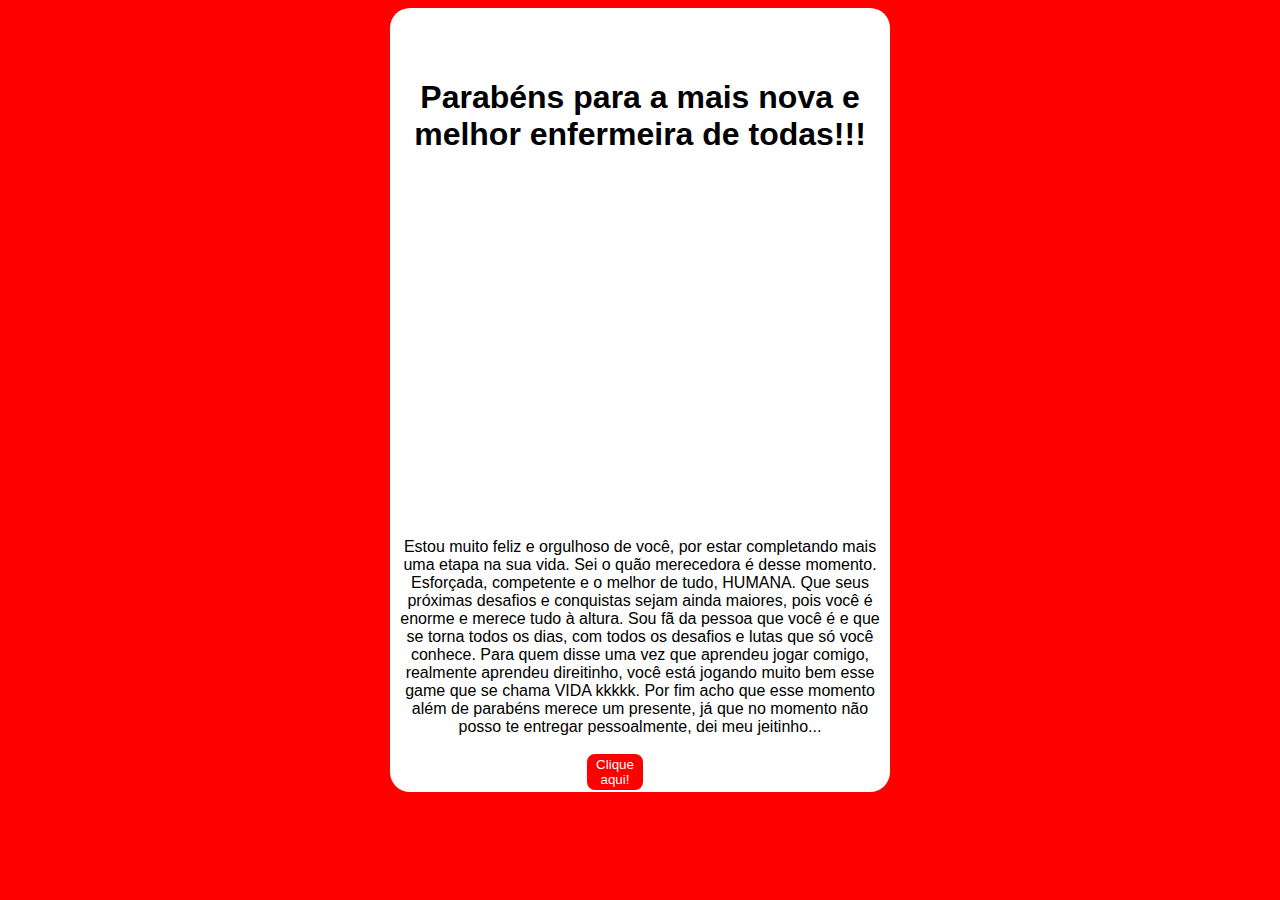
<file: index.html>
<!DOCTYPE html>
<html lang="en">
<head>
    <meta charset="UTF-8">
    <meta http-equiv="X-UA-Compatible" content="IE=edge">
    <meta name="viewport" content="width=device-width, initial-scale=1.0">
    <title>Questionario</title>

    <style>
        body{
            background-color: red;
        }

        .painel{
            margin: auto;
            background-color: white;
            width: 500px;
            border-radius: 20px;
            text-align: center;
            padding-top: 50px;
            font-family: 'Franklin Gothic Medium', 'Arial Narrow', Arial, sans-serif;
        }
        #sim{
            height: 40px;
            width: 60px;
            background-color: red;
            border: 2px solid white;
            border-radius: 10px;
            color: white;
            margin-left: -50px;
        }
        #nao{
            position: absolute;
            height: 40px;
            width: 60px;
            background-color: red;
            border: 2px solid white;
            border-radius: 10px;
            color: white;
            margin-left: 10px;
        }

    </style>

</head>
<body>

    <div class="painel">
        <h1>Parabéns para a mais nova e melhor enfermeira de todas!!!</h1>
		
		<iframe src="https://giphy.com/embed/MBm5UlDeDNKVi" width="343" height="343" frameBorder="0" class="giphy-embed" allowFullScreen></iframe><p><a href="https://giphy.com/gifs/funny-cat-nurse-MBm5UlDeDNKVi"></a></p>
        <p>Estou muito feliz e orgulhoso de você, por estar completando mais uma etapa na sua vida. 
	   Sei o quão merecedora é desse momento. Esforçada, competente e o melhor de tudo, HUMANA. 
	  Que seus próximas desafios e conquistas sejam ainda maiores, pois você é enorme e merece tudo à altura. 
	  Sou fã da pessoa que você é e que se torna todos os dias, com todos os desafios e lutas que só você conhece. 
	  Para quem disse uma vez que aprendeu jogar comigo, realmente aprendeu direitinho, você está jogando muito bem esse game que se chama VIDA kkkkk. 
	  Por fim acho que esse momento além de parabéns merece um presente, já que no momento não posso te entregar pessoalmente, dei meu jeitinho...
	</p>
        <a href="index3.html"><button id="sim" >Clique aqui!</button></a>
        
    </div>

    <script>
        function fuja(){
            var botaoNao = document.getElementById("nao")

            var larguraJanela = window.innerWidth;
            var alturaJanela = window.innerHeight;

            var maxX = larguraJanela - botaoNao.offsetWidth;
            var maxY = alturaJanela - botaoNao.offsetHeight;

            var aleatorioX = Math.floor(Math.random() * maxX);
            var aleatorioY = Math.floor(Math.random() * maxY);

            botaoNao.style.left = aleatorioX + "px";
            botaoNao.style.top = aleatorioY + "px";


        }
    </script>



    
</body>
</html>
</file>
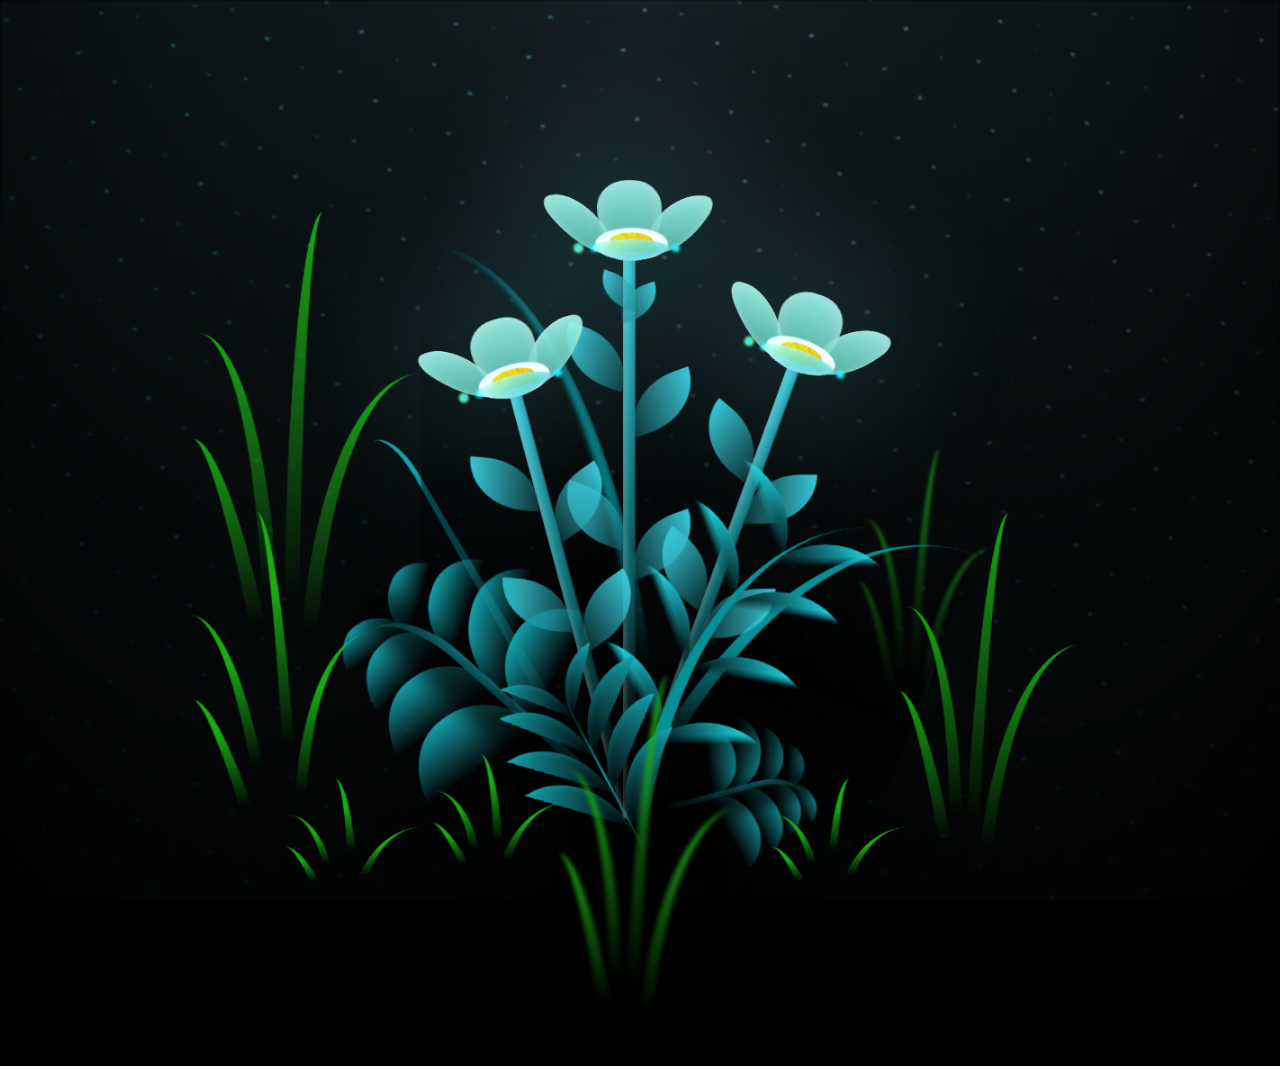
<file: index3.html>
<!DOCTYPE html>
<html lang="pt-br">
  <head>
    <title>Título da página</title>
	<link rel="stylesheet" type="text/css" href="style.css">
	<script src="script.js"></script>
    <meta charset="utf-8">
  </head>
<body class="not-loaded">
  <div id="foru"></div>
  <div class="night"></div>
  <div class="flowers">
    <div class="flower flower--1">
      <div class="flower__leafs flower__leafs--1">
        <div class="flower__leaf flower__leaf--1"></div>
        <div class="flower__leaf flower__leaf--2"></div>
        <div class="flower__leaf flower__leaf--3"></div>
        <div class="flower__leaf flower__leaf--4"></div>
        <div class="flower__white-circle"></div>

        <div class="flower__light flower__light--1"></div>
        <div class="flower__light flower__light--2"></div>
        <div class="flower__light flower__light--3"></div>
        <div class="flower__light flower__light--4"></div>
        <div class="flower__light flower__light--5"></div>
        <div class="flower__light flower__light--6"></div>
        <div class="flower__light flower__light--7"></div>
        <div class="flower__light flower__light--8"></div>

      </div>
      <div class="flower__line">
        <div class="flower__line__leaf flower__line__leaf--1"></div>
        <div class="flower__line__leaf flower__line__leaf--2"></div>
        <div class="flower__line__leaf flower__line__leaf--3"></div>
        <div class="flower__line__leaf flower__line__leaf--4"></div>
        <div class="flower__line__leaf flower__line__leaf--5"></div>
        <div class="flower__line__leaf flower__line__leaf--6"></div>
      </div>
    </div>

    <div class="flower flower--2">
      <div class="flower__leafs flower__leafs--2">
        <div class="flower__leaf flower__leaf--1"></div>
        <div class="flower__leaf flower__leaf--2"></div>
        <div class="flower__leaf flower__leaf--3"></div>
        <div class="flower__leaf flower__leaf--4"></div>
        <div class="flower__white-circle"></div>

        <div class="flower__light flower__light--1"></div>
        <div class="flower__light flower__light--2"></div>
        <div class="flower__light flower__light--3"></div>
        <div class="flower__light flower__light--4"></div>
        <div class="flower__light flower__light--5"></div>
        <div class="flower__light flower__light--6"></div>
        <div class="flower__light flower__light--7"></div>
        <div class="flower__light flower__light--8"></div>

      </div>
      <div class="flower__line">
        <div class="flower__line__leaf flower__line__leaf--1"></div>
        <div class="flower__line__leaf flower__line__leaf--2"></div>
        <div class="flower__line__leaf flower__line__leaf--3"></div>
        <div class="flower__line__leaf flower__line__leaf--4"></div>
      </div>
    </div>

    <div class="flower flower--3">
      <div class="flower__leafs flower__leafs--3">
        <div class="flower__leaf flower__leaf--1"></div>
        <div class="flower__leaf flower__leaf--2"></div>
        <div class="flower__leaf flower__leaf--3"></div>
        <div class="flower__leaf flower__leaf--4"></div>
        <div class="flower__white-circle"></div>

        <div class="flower__light flower__light--1"></div>
        <div class="flower__light flower__light--2"></div>
        <div class="flower__light flower__light--3"></div>
        <div class="flower__light flower__light--4"></div>
        <div class="flower__light flower__light--5"></div>
        <div class="flower__light flower__light--6"></div>
        <div class="flower__light flower__light--7"></div>
        <div class="flower__light flower__light--8"></div>

      </div>
      <div class="flower__line">
        <div class="flower__line__leaf flower__line__leaf--1"></div>
        <div class="flower__line__leaf flower__line__leaf--2"></div>
        <div class="flower__line__leaf flower__line__leaf--3"></div>
        <div class="flower__line__leaf flower__line__leaf--4"></div>
      </div>
    </div>

    <div class="grow-ans" style="--d:1.2s">
      <div class="flower__g-long">
        <div class="flower__g-long__top"></div>
        <div class="flower__g-long__bottom"></div>
      </div>
    </div>

    <div class="growing-grass">
      <div class="flower__grass flower__grass--1">
        <div class="flower__grass--top"></div>
        <div class="flower__grass--bottom"></div>
        <div class="flower__grass__leaf flower__grass__leaf--1"></div>
        <div class="flower__grass__leaf flower__grass__leaf--2"></div>
        <div class="flower__grass__leaf flower__grass__leaf--3"></div>
        <div class="flower__grass__leaf flower__grass__leaf--4"></div>
        <div class="flower__grass__leaf flower__grass__leaf--5"></div>
        <div class="flower__grass__leaf flower__grass__leaf--6"></div>
        <div class="flower__grass__leaf flower__grass__leaf--7"></div>
        <div class="flower__grass__leaf flower__grass__leaf--8"></div>
        <div class="flower__grass__overlay"></div>
      </div>
    </div>

    <div class="growing-grass">
      <div class="flower__grass flower__grass--2">
        <div class="flower__grass--top"></div>
        <div class="flower__grass--bottom"></div>
        <div class="flower__grass__leaf flower__grass__leaf--1"></div>
        <div class="flower__grass__leaf flower__grass__leaf--2"></div>
        <div class="flower__grass__leaf flower__grass__leaf--3"></div>
        <div class="flower__grass__leaf flower__grass__leaf--4"></div>
        <div class="flower__grass__leaf flower__grass__leaf--5"></div>
        <div class="flower__grass__leaf flower__grass__leaf--6"></div>
        <div class="flower__grass__leaf flower__grass__leaf--7"></div>
        <div class="flower__grass__leaf flower__grass__leaf--8"></div>
        <div class="flower__grass__overlay"></div>
      </div>
    </div>

    <div class="grow-ans" style="--d:2.4s">
      <div class="flower__g-right flower__g-right--1">
        <div class="leaf"></div>
      </div>
    </div>

    <div class="grow-ans" style="--d:2.8s">
      <div class="flower__g-right flower__g-right--2">
        <div class="leaf"></div>
      </div>
    </div>

    <div class="grow-ans" style="--d:2.8s">
      <div class="flower__g-front">
        <div class="flower__g-front__leaf-wrapper flower__g-front__leaf-wrapper--1">
          <div class="flower__g-front__leaf"></div>
        </div>
        <div class="flower__g-front__leaf-wrapper flower__g-front__leaf-wrapper--2">
          <div class="flower__g-front__leaf"></div>
        </div>
        <div class="flower__g-front__leaf-wrapper flower__g-front__leaf-wrapper--3">
          <div class="flower__g-front__leaf"></div>
        </div>
        <div class="flower__g-front__leaf-wrapper flower__g-front__leaf-wrapper--4">
          <div class="flower__g-front__leaf"></div>
        </div>
        <div class="flower__g-front__leaf-wrapper flower__g-front__leaf-wrapper--5">
          <div class="flower__g-front__leaf"></div>
        </div>
        <div class="flower__g-front__leaf-wrapper flower__g-front__leaf-wrapper--6">
          <div class="flower__g-front__leaf"></div>
        </div>
        <div class="flower__g-front__leaf-wrapper flower__g-front__leaf-wrapper--7">
          <div class="flower__g-front__leaf"></div>
        </div>
        <div class="flower__g-front__leaf-wrapper flower__g-front__leaf-wrapper--8">
          <div class="flower__g-front__leaf"></div>
        </div>
        <div class="flower__g-front__line"></div>
      </div>
    </div>

    <div class="grow-ans" style="--d:3.2s">
      <div class="flower__g-fr">
        <div class="leaf"></div>
        <div class="flower__g-fr__leaf flower__g-fr__leaf--1"></div>
        <div class="flower__g-fr__leaf flower__g-fr__leaf--2"></div>
        <div class="flower__g-fr__leaf flower__g-fr__leaf--3"></div>
        <div class="flower__g-fr__leaf flower__g-fr__leaf--4"></div>
        <div class="flower__g-fr__leaf flower__g-fr__leaf--5"></div>
        <div class="flower__g-fr__leaf flower__g-fr__leaf--6"></div>
        <div class="flower__g-fr__leaf flower__g-fr__leaf--7"></div>
        <div class="flower__g-fr__leaf flower__g-fr__leaf--8"></div>
      </div>
    </div>

    <div class="long-g long-g--0">
      <div class="grow-ans" style="--d:3s">
        <div class="leaf leaf--0"></div>
      </div>
      <div class="grow-ans" style="--d:2.2s">
        <div class="leaf leaf--1"></div>
      </div>
      <div class="grow-ans" style="--d:3.4s">
        <div class="leaf leaf--2"></div>
      </div>
      <div class="grow-ans" style="--d:3.6s">
        <div class="leaf leaf--3"></div>
      </div>
    </div>

    <div class="long-g long-g--1">
      <div class="grow-ans" style="--d:3.6s">
        <div class="leaf leaf--0"></div>
      </div>
      <div class="grow-ans" style="--d:3.8s">
        <div class="leaf leaf--1"></div>
      </div>
      <div class="grow-ans" style="--d:4s">
        <div class="leaf leaf--2"></div>
      </div>
      <div class="grow-ans" style="--d:4.2s">
        <div class="leaf leaf--3"></div>
      </div>
    </div>

    <div class="long-g long-g--2">
      <div class="grow-ans" style="--d:4s">
        <div class="leaf leaf--0"></div>
      </div>
      <div class="grow-ans" style="--d:4.2s">
        <div class="leaf leaf--1"></div>
      </div>
      <div class="grow-ans" style="--d:4.4s">
        <div class="leaf leaf--2"></div>
      </div>
      <div class="grow-ans" style="--d:4.6s">
        <div class="leaf leaf--3"></div>
      </div>
    </div>

    <div class="long-g long-g--3">
      <div class="grow-ans" style="--d:4s">
        <div class="leaf leaf--0"></div>
      </div>
      <div class="grow-ans" style="--d:4.2s">
        <div class="leaf leaf--1"></div>
      </div>
      <div class="grow-ans" style="--d:3s">
        <div class="leaf leaf--2"></div>
      </div>
      <div class="grow-ans" style="--d:3.6s">
        <div class="leaf leaf--3"></div>
      </div>
    </div>

    <div class="long-g long-g--4">
      <div class="grow-ans" style="--d:4s">
        <div class="leaf leaf--0"></div>
      </div>
      <div class="grow-ans" style="--d:4.2s">
        <div class="leaf leaf--1"></div>
      </div>
      <div class="grow-ans" style="--d:3s">
        <div class="leaf leaf--2"></div>
      </div>
      <div class="grow-ans" style="--d:3.6s">
        <div class="leaf leaf--3"></div>
      </div>
    </div>

    <div class="long-g long-g--5">
      <div class="grow-ans" style="--d:4s">
        <div class="leaf leaf--0"></div>
      </div>
      <div class="grow-ans" style="--d:4.2s">
        <div class="leaf leaf--1"></div>
      </div>
      <div class="grow-ans" style="--d:3s">
        <div class="leaf leaf--2"></div>
      </div>
      <div class="grow-ans" style="--d:3.6s">
        <div class="leaf leaf--3"></div>
      </div>
    </div>

    <div class="long-g long-g--6">
      <div class="grow-ans" style="--d:4.2s">
        <div class="leaf leaf--0"></div>
      </div>
      <div class="grow-ans" style="--d:4.4s">
        <div class="leaf leaf--1"></div>
      </div>
      <div class="grow-ans" style="--d:4.6s">
        <div class="leaf leaf--2"></div>
      </div>
      <div class="grow-ans" style="--d:4.8s">
        <div class="leaf leaf--3"></div>
      </div>
    </div>

    <div class="long-g long-g--7">
      <div class="grow-ans" style="--d:3s">
        <div class="leaf leaf--0"></div>
      </div>
      <div class="grow-ans" style="--d:3.2s">
        <div class="leaf leaf--1"></div>
      </div>
      <div class="grow-ans" style="--d:3.5s">
        <div class="leaf leaf--2"></div>
      </div>
      <div class="grow-ans" style="--d:3.6s">
        <div class="leaf leaf--3"></div>
      </div>
    </div>
  </div>
  <div>Teste</div>
</body>
</html>
</file>
<file: style.css>
*,
*::after,
*::before {
  padding: 0;
  margin: 0;
  box-sizing: border-box;
}

:root {
  --dark-color: #000;
}

body {
  display: flex;
  align-items: flex-end;
  justify-content: center;
  min-height: 100vh;
  background-color: var(--dark-color);
  overflow: hidden;
  perspective: 1000px;
}

.night {
  position: fixed;
  left: 50%;
  bottom: 0px;
  transform: translateX(-50%);
  width: 100%;
  height: 100%;
  filter: blur(0.1vmin);
  background-image: radial-gradient(ellipse at top, transparent 0%, var(--dark-color)), radial-gradient(ellipse at bottom, var(--dark-color), rgba(145, 233, 255, 0.2)), repeating-linear-gradient(220deg, black 0px, black 19px, transparent 19px, transparent 22px), repeating-linear-gradient(189deg, black 0px, black 19px, transparent 19px, transparent 22px), repeating-linear-gradient(148deg, black 0px, black 19px, transparent 19px, transparent 22px), linear-gradient(90deg, #00fffa, #f0f0f0);
}
.flowers {
  position: relative;
  transform: scale(0.9);
margin-top: 480px;
}

.flower {
  position: absolute;
  bottom: 10vmin;
  transform-origin: bottom center;
  z-index: 10;
  --fl-speed: 0.8s;
}
.flower--1 {
  animation: moving-flower-1 4s linear infinite;
}
.flower--1 .flower__line {
  height: 70vmin;
  animation-delay: 0.3s;
}
.flower--1 .flower__line__leaf--1 {
  animation: blooming-leaf-right var(--fl-speed) 1.6s backwards;
}
.flower--1 .flower__line__leaf--2 {
  animation: blooming-leaf-right var(--fl-speed) 1.4s backwards;
}
.flower--1 .flower__line__leaf--3 {
  animation: blooming-leaf-left var(--fl-speed) 1.2s backwards;
}
.flower--1 .flower__line__leaf--4 {
  animation: blooming-leaf-left var(--fl-speed) 1s backwards;
}
.flower--1 .flower__line__leaf--5 {
  animation: blooming-leaf-right var(--fl-speed) 1.8s backwards;
}
.flower--1 .flower__line__leaf--6 {
  animation: blooming-leaf-left var(--fl-speed) 2s backwards;
}
.flower--2 {
  left: 50%;
  transform: rotate(20deg);
  animation: moving-flower-2 4s linear infinite;
}
.flower--2 .flower__line {
  height: 60vmin;
  animation-delay: 0.6s;
}
.flower--2 .flower__line__leaf--1 {
  animation: blooming-leaf-right var(--fl-speed) 1.9s backwards;
}
.flower--2 .flower__line__leaf--2 {
  animation: blooming-leaf-right var(--fl-speed) 1.7s backwards;
}
.flower--2 .flower__line__leaf--3 {
  animation: blooming-leaf-left var(--fl-speed) 1.5s backwards;
}
.flower--2 .flower__line__leaf--4 {
  animation: blooming-leaf-left var(--fl-speed) 1.3s backwards;
}
.flower--3 {
  left: 50%;
  transform: rotate(-15deg);
  animation: moving-flower-3 4s linear infinite;
}
.flower--3 .flower__line {
  animation-delay: 0.9s;
}
.flower--3 .flower__line__leaf--1 {
  animation: blooming-leaf-right var(--fl-speed) 2.5s backwards;
}
.flower--3 .flower__line__leaf--2 {
  animation: blooming-leaf-right var(--fl-speed) 2.3s backwards;
}
.flower--3 .flower__line__leaf--3 {
  animation: blooming-leaf-left var(--fl-speed) 2.1s backwards;
}
.flower--3 .flower__line__leaf--4 {
  animation: blooming-leaf-left var(--fl-speed) 1.9s backwards;
}
.flower__leafs {
  position: relative;
  animation: blooming-flower 2s backwards;
}
.flower__leafs--1 {
  animation-delay: 1.1s;
}
.flower__leafs--2 {
  animation-delay: 1.4s;
}
.flower__leafs--3 {
  animation-delay: 1.7s;
}
.flower__leafs::after {
  content: "";
  position: absolute;
  left: 0;
  top: 0;
  transform: translate(-50%, -100%);
  width: 8vmin;
  height: 8vmin;
  background-color: #6bf0ff;
  filter: blur(10vmin);
}
.flower__leaf {
  position: absolute;
  bottom: 0;
  left: 50%;
  width: 8vmin;
  height: 11vmin;
  border-radius: 51% 49% 47% 53%/44% 45% 55% 69%;
  background-color: #a7ffee;
  background-image: linear-gradient(to top, #54b8aa, #a7ffee);
  transform-origin: bottom center;
  opacity: 0.9;
  box-shadow: inset 0 0 2vmin rgba(255, 255, 255, 0.5);
}
.flower__leaf--1 {
  transform: translate(-10%, 1%) rotateY(40deg) rotateX(-50deg);
}
.flower__leaf--2 {
  transform: translate(-50%, -4%) rotateX(40deg);
}
.flower__leaf--3 {
  transform: translate(-90%, 0%) rotateY(45deg) rotateX(50deg);
}
.flower__leaf--4 {
  width: 8vmin;
  height: 8vmin;
  transform-origin: bottom left;
  border-radius: 4vmin 10vmin 4vmin 4vmin;
  transform: translate(0%, 18%) rotateX(70deg) rotate(-43deg);
  background-image: linear-gradient(to top, #39c6d6, #a7ffee);
  z-index: 1;
  opacity: 0.8;
}
.flower__white-circle {
  position: absolute;
  left: -3.5vmin;
  top: -3vmin;
  width: 9vmin;
  height: 4vmin;
  border-radius: 50%;
  background-color: #fff;
}
.flower__white-circle::after {
  content: "";
  position: absolute;
  left: 50%;
  top: 45%;
  transform: translate(-50%, -50%);
  width: 60%;
  height: 60%;
  border-radius: inherit;
  background-image: repeating-linear-gradient(135deg, rgba(0, 0, 0, 0.03) 0px, rgba(0, 0, 0, 0.03) 1px, transparent 1px, transparent 12px), repeating-linear-gradient(45deg, rgba(0, 0, 0, 0.03) 0px, rgba(0, 0, 0, 0.03) 1px, transparent 1px, transparent 12px), repeating-linear-gradient(67.5deg, rgba(0, 0, 0, 0.03) 0px, rgba(0, 0, 0, 0.03) 1px, transparent 1px, transparent 12px), repeating-linear-gradient(135deg, rgba(0, 0, 0, 0.03) 0px, rgba(0, 0, 0, 0.03) 1px, transparent 1px, transparent 12px), repeating-linear-gradient(45deg, rgba(0, 0, 0, 0.03) 0px, rgba(0, 0, 0, 0.03) 1px, transparent 1px, transparent 12px), repeating-linear-gradient(112.5deg, rgba(0, 0, 0, 0.03) 0px, rgba(0, 0, 0, 0.03) 1px, transparent 1px, transparent 12px), repeating-linear-gradient(112.5deg, rgba(0, 0, 0, 0.03) 0px, rgba(0, 0, 0, 0.03) 1px, transparent 1px, transparent 12px), repeating-linear-gradient(45deg, rgba(0, 0, 0, 0.03) 0px, rgba(0, 0, 0, 0.03) 1px, transparent 1px, transparent 12px), repeating-linear-gradient(22.5deg, rgba(0, 0, 0, 0.03) 0px, rgba(0, 0, 0, 0.03) 1px, transparent 1px, transparent 12px), repeating-linear-gradient(45deg, rgba(0, 0, 0, 0.03) 0px, rgba(0, 0, 0, 0.03) 1px, transparent 1px, transparent 12px), repeating-linear-gradient(22.5deg, rgba(0, 0, 0, 0.03) 0px, rgba(0, 0, 0, 0.03) 1px, transparent 1px, transparent 12px), repeating-linear-gradient(135deg, rgba(0, 0, 0, 0.03) 0px, rgba(0, 0, 0, 0.03) 1px, transparent 1px, transparent 12px), repeating-linear-gradient(157.5deg, rgba(0, 0, 0, 0.03) 0px, rgba(0, 0, 0, 0.03) 1px, transparent 1px, transparent 12px), repeating-linear-gradient(67.5deg, rgba(0, 0, 0, 0.03) 0px, rgba(0, 0, 0, 0.03) 1px, transparent 1px, transparent 12px), repeating-linear-gradient(67.5deg, rgba(0, 0, 0, 0.03) 0px, rgba(0, 0, 0, 0.03) 1px, transparent 1px, transparent 12px), linear-gradient(90deg, #ffeb12, #ffce00);
}
.flower__line {
  height: 55vmin;
  width: 1.5vmin;
  background-image: linear-gradient(to left, rgba(0, 0, 0, 0.2), transparent, rgba(255, 255, 255, 0.2)), linear-gradient(to top, transparent 10%, #14757a, #39c6d6);
  box-shadow: inset 0 0 2px rgba(0, 0, 0, 0.5);
  animation: grow-flower-tree 4s backwards;
}
.flower__line__leaf {
  --w: 7vmin;
  --h: calc(var(--w) + 2vmin);
  position: absolute;
  top: 20%;
  left: 90%;
  width: var(--w);
  height: var(--h);
  border-top-right-radius: var(--h);
  border-bottom-left-radius: var(--h);
  background-image: linear-gradient(to top, rgba(20, 117, 122, 0.4), #39c6d6);
}
.flower__line__leaf--1 {
  transform: rotate(70deg) rotateY(30deg);
}
.flower__line__leaf--2 {
  top: 45%;
  transform: rotate(70deg) rotateY(30deg);
}
.flower__line__leaf--3, .flower__line__leaf--4, .flower__line__leaf--6 {
  border-top-right-radius: 0;
  border-bottom-left-radius: 0;
  border-top-left-radius: var(--h);
  border-bottom-right-radius: var(--h);
  left: -460%;
  top: 12%;
  transform: rotate(-70deg) rotateY(30deg);
}
.flower__line__leaf--4 {
  top: 40%;
}
.flower__line__leaf--5 {
  top: 0;
  transform-origin: left;
  transform: rotate(70deg) rotateY(30deg) scale(0.6);
}
.flower__line__leaf--6 {
  top: -2%;
  left: -450%;
  transform-origin: right;
  transform: rotate(-70deg) rotateY(30deg) scale(0.6);
}
.flower__light {
  position: absolute;
  bottom: 0vmin;
  width: 1vmin;
  height: 1vmin;
  background-color: #fffb00;
  border-radius: 50%;
  filter: blur(0.2vmin);
  animation: light-ans 4s linear infinite backwards;
}
.flower__light:nth-child(odd) {
  background-color: #23f0ff;
}
.flower__light--1 {
  left: -2vmin;
  animation-delay: 1s;
}
.flower__light--2 {
  left: 3vmin;
  animation-delay: 0.5s;
}
.flower__light--3 {
  left: -6vmin;
  animation-delay: 0.3s;
}
.flower__light--4 {
  left: 6vmin;
  animation-delay: 0.9s;
}
.flower__light--5 {
  left: -1vmin;
  animation-delay: 1.5s;
}
.flower__light--6 {
  left: -4vmin;
  animation-delay: 3s;
}
.flower__light--7 {
  left: 3vmin;
  animation-delay: 2s;
}
.flower__light--8 {
  left: -6vmin;
  animation-delay: 3.5s;
}
.flower__grass {
  --c: #159faa;
  --line-w: 1.5vmin;
  position: absolute;
  bottom: 12vmin;
  left: -7vmin;
  display: flex;
  flex-direction: column;
  align-items: flex-end;
  z-index: 20;
  transform-origin: bottom center;
  transform: rotate(-48deg) rotateY(40deg);
}
.flower__grass--1 {
  animation: moving-grass 2s linear infinite;
}
.flower__grass--2 {
  left: 2vmin;
  bottom: 10vmin;
  transform: scale(0.5) rotate(75deg) rotateX(10deg) rotateY(-200deg);
  opacity: 0.8;
  z-index: 0;
  animation: moving-grass--2 1.5s linear infinite;
}
.flower__grass--top {
  width: 7vmin;
  height: 10vmin;
  border-top-right-radius: 100%;
  border-right: var(--line-w) solid var(--c);
  transform-origin: bottom center;
  transform: rotate(-2deg);
}
.flower__grass--bottom {
  margin-top: -2px;
  width: var(--line-w);
  height: 25vmin;
  background-image: linear-gradient(to top, transparent, var(--c));
}
.flower__grass__leaf {
  --size: 10vmin;
  position: absolute;
  width: calc(var(--size) * 2.1);
  height: var(--size);
  border-top-left-radius: var(--size);
  border-top-right-radius: var(--size);
  background-image: linear-gradient(to top, transparent, transparent 30%, var(--c));
  z-index: 100;
}
.flower__grass__leaf--1 {
  top: -6%;
  left: 30%;
  --size: 6vmin;
  transform: rotate(-20deg);
  animation: growing-grass-ans--1 2s 2.6s backwards;
}
@keyframes growing-grass-ans--1 {
  0% {
    transform-origin: bottom left;
    transform: rotate(-20deg) scale(0);
  }
}
.flower__grass__leaf--2 {
  top: -5%;
  left: -110%;
  --size: 6vmin;
  transform: rotate(10deg);
  animation: growing-grass-ans--2 2s 2.4s linear backwards;
}
@keyframes growing-grass-ans--2 {
  0% {
    transform-origin: bottom right;
    transform: rotate(10deg) scale(0);
  }
}
.flower__grass__leaf--3 {
  top: 5%;
  left: 60%;
  --size: 8vmin;
  transform: rotate(-18deg) rotateX(-20deg);
  animation: growing-grass-ans--3 2s 2.2s linear backwards;
}
@keyframes growing-grass-ans--3 {
  0% {
    transform-origin: bottom left;
    transform: rotate(-18deg) rotateX(-20deg) scale(0);
  }
}
.flower__grass__leaf--4 {
  top: 6%;
  left: -135%;
  --size: 8vmin;
  transform: rotate(2deg);
  animation: growing-grass-ans--4 2s 2s linear backwards;
}
@keyframes growing-grass-ans--4 {
  0% {
    transform-origin: bottom right;
    transform: rotate(2deg) scale(0);
  }
}
.flower__grass__leaf--5 {
  top: 20%;
  left: 60%;
  --size: 10vmin;
  transform: rotate(-24deg) rotateX(-20deg);
  animation: growing-grass-ans--5 2s 1.8s linear backwards;
}
@keyframes growing-grass-ans--5 {
  0% {
    transform-origin: bottom left;
    transform: rotate(-24deg) rotateX(-20deg) scale(0);
  }
}
.flower__grass__leaf--6 {
  top: 22%;
  left: -180%;
  --size: 10vmin;
  transform: rotate(10deg);
  animation: growing-grass-ans--6 2s 1.6s linear backwards;
}
@keyframes growing-grass-ans--6 {
  0% {
    transform-origin: bottom right;
    transform: rotate(10deg) scale(0);
  }
}
.flower__grass__leaf--7 {
  top: 39%;
  left: 70%;
  --size: 10vmin;
  transform: rotate(-10deg);
  animation: growing-grass-ans--7 2s 1.4s linear backwards;
}
@keyframes growing-grass-ans--7 {
  0% {
    transform-origin: bottom left;
    transform: rotate(-10deg) scale(0);
  }
}
.flower__grass__leaf--8 {
  top: 40%;
  left: -215%;
  --size: 11vmin;
  transform: rotate(10deg);
  animation: growing-grass-ans--8 2s 1.2s linear backwards;
}
@keyframes growing-grass-ans--8 {
  0% {
    transform-origin: bottom right;
    transform: rotate(10deg) scale(0);
  }
}
.flower__grass__overlay {
  position: absolute;
  top: -10%;
  right: 0%;
  width: 100%;
  height: 100%;
  background-color: rgba(0, 0, 0, 0.6);
  filter: blur(1.5vmin);
  z-index: 100;
}
.flower__g-long {
  --w: 2vmin;
  --h: 6vmin;
  --c: #159faa;
  position: absolute;
  bottom: 10vmin;
  left: -3vmin;
  transform-origin: bottom center;
  transform: rotate(-30deg) rotateY(-20deg);
  display: flex;
  flex-direction: column;
  align-items: flex-end;
  animation: flower-g-long-ans 3s linear infinite;
}
@keyframes flower-g-long-ans {
  0%, 100% {
    transform: rotate(-30deg) rotateY(-20deg);
  }
  50% {
    transform: rotate(-32deg) rotateY(-20deg);
  }
}
.flower__g-long__top {
  top: calc(var(--h) * -1);
  width: calc(var(--w) + 1vmin);
  height: var(--h);
  border-top-right-radius: 100%;
  border-right: 0.7vmin solid var(--c);
  transform: translate(-0.7vmin, 1vmin);
}
.flower__g-long__bottom {
  width: var(--w);
  height: 50vmin;
  transform-origin: bottom center;
  background-image: linear-gradient(to top, transparent 30%, var(--c));
  box-shadow: inset 0 0 2px rgba(0, 0, 0, 0.5);
  clip-path: polygon(35% 0, 65% 1%, 100% 100%, 0% 100%);
}
.flower__g-right {
  position: absolute;
  bottom: 6vmin;
  left: -2vmin;
  transform-origin: bottom left;
  transform: rotate(20deg);
}
.flower__g-right .leaf {
  width: 30vmin;
  height: 50vmin;
  border-top-left-radius: 100%;
  border-left: 2vmin solid #079097;
  background-image: linear-gradient(to bottom, transparent, var(--dark-color) 60%);
  -webkit-mask-image: linear-gradient(to top, transparent 30%, #079097 60%);
}
.flower__g-right--1 {
  animation: flower-g-right-ans 2.5s linear infinite;
}
.flower__g-right--2 {
  left: 5vmin;
  transform: rotateY(-180deg);
  animation: flower-g-right-ans--2 3s linear infinite;
}
.flower__g-right--2 .leaf {
  height: 75vmin;
  filter: blur(0.3vmin);
  opacity: 0.8;
}
@keyframes flower-g-right-ans {
  0%, 100% {
    transform: rotate(20deg);
  }
  50% {
    transform: rotate(24deg) rotateX(-20deg);
  }
}
@keyframes flower-g-right-ans--2 {
  0%, 100% {
    transform: rotateY(-180deg) rotate(0deg) rotateX(-20deg);
  }
  50% {
    transform: rotateY(-180deg) rotate(6deg) rotateX(-20deg);
  }
}
.flower__g-front {
  position: absolute;
  bottom: 6vmin;
  left: 2.5vmin;
  z-index: 100;
  transform-origin: bottom center;
  transform: rotate(-28deg) rotateY(30deg) scale(1.04);
  animation: flower__g-front-ans 2s linear infinite;
}
@keyframes flower__g-front-ans {
  0%, 100% {
    transform: rotate(-28deg) rotateY(30deg) scale(1.04);
  }
  50% {
    transform: rotate(-35deg) rotateY(40deg) scale(1.04);
  }
}
.flower__g-front__line {
  width: 0.3vmin;
  height: 20vmin;
  background-image: linear-gradient(to top, transparent, #079097, transparent 100%);
  position: relative;
}
.flower__g-front__leaf-wrapper {
  position: absolute;
  top: 0;
  left: 0;
  transform-origin: bottom left;
  transform: rotate(10deg);
}
.flower__g-front__leaf-wrapper:nth-child(even) {
  left: 0vmin;
  transform: rotateY(-180deg) rotate(5deg);
  animation: flower__g-front__leaf-left-ans 1s ease-in backwards;
}
.flower__g-front__leaf-wrapper:nth-child(odd) {
  animation: flower__g-front__leaf-ans 1s ease-in backwards;
}
.flower__g-front__leaf-wrapper--1 {
  top: -8vmin;
  transform: scale(0.7);
  animation: flower__g-front__leaf-ans 1s 5.5s ease-in backwards !important;
}
.flower__g-front__leaf-wrapper--2 {
  top: -8vmin;
  transform: rotateY(-180deg) scale(0.7) !important;
  animation: flower__g-front__leaf-left-ans-2 1s 4.6s ease-in backwards !important;
}
.flower__g-front__leaf-wrapper--3 {
  top: -3vmin;
  animation: flower__g-front__leaf-ans 1s 4.6s ease-in backwards;
}
.flower__g-front__leaf-wrapper--4 {
  top: -3vmin;
  transform: rotateY(-180deg) scale(0.9) !important;
  animation: flower__g-front__leaf-left-ans-2 1s 4.6s ease-in backwards !important;
}
@keyframes flower__g-front__leaf-left-ans-2 {
  0% {
    transform: rotateY(-180deg) scale(0);
  }
}
.flower__g-front__leaf-wrapper--5, .flower__g-front__leaf-wrapper--6 {
  top: 2vmin;
}
.flower__g-front__leaf-wrapper--7, .flower__g-front__leaf-wrapper--8 {
  top: 6.5vmin;
}
.flower__g-front__leaf-wrapper--2 {
  animation-delay: 5.2s !important;
}
.flower__g-front__leaf-wrapper--3 {
  animation-delay: 4.9s !important;
}
.flower__g-front__leaf-wrapper--5 {
  animation-delay: 4.3s !important;
}
.flower__g-front__leaf-wrapper--6 {
  animation-delay: 4.1s !important;
}
.flower__g-front__leaf-wrapper--7 {
  animation-delay: 3.8s !important;
}
.flower__g-front__leaf-wrapper--8 {
  animation-delay: 3.5s !important;
}
@keyframes flower__g-front__leaf-ans {
  0% {
    transform: rotate(10deg) scale(0);
  }
}
@keyframes flower__g-front__leaf-left-ans {
  0% {
    transform: rotateY(-180deg) rotate(5deg) scale(0);
  }
}
.flower__g-front__leaf {
  width: 10vmin;
  height: 10vmin;
  border-radius: 100% 0% 0% 100%/100% 100% 0% 0%;
  box-shadow: inset 0 2px 1vmin rgba(44, 238, 252, 0.2);
  background-image: linear-gradient(to bottom left, transparent, var(--dark-color)), linear-gradient(to bottom right, #159faa 50%, transparent 50%, transparent);
  -webkit-mask-image: linear-gradient(to bottom right, #159faa 50%, transparent 50%, transparent);
  mask-image: linear-gradient(to bottom right, #159faa 50%, transparent 50%, transparent);
}
.flower__g-fr {
  position: absolute;
  bottom: -4vmin;
  left: vmin;
  transform-origin: bottom left;
  z-index: 10;
  animation: flower__g-fr-ans 2s linear infinite;
}
@keyframes flower__g-fr-ans {
  0%, 100% {
    transform: rotate(2deg);
  }
  50% {
    transform: rotate(4deg);
  }
}
.flower__g-fr .leaf {
  width: 30vmin;
  height: 50vmin;
  border-top-left-radius: 100%;
  border-left: 2vmin solid #079097;
  -webkit-mask-image: linear-gradient(to top, transparent 25%, #079097 50%);
  position: relative;
  z-index: 1;
}
.flower__g-fr__leaf {
  position: absolute;
  top: 0;
  left: 0;
  width: 10vmin;
  height: 10vmin;
  border-radius: 100% 0% 0% 100%/100% 100% 0% 0%;
  box-shadow: inset 0 2px 1vmin rgba(44, 238, 252, 0.2);
  background-image: linear-gradient(to bottom left, transparent, var(--dark-color) 98%), linear-gradient(to bottom right, #23f0ff 45%, transparent 50%, transparent);
  -webkit-mask-image: linear-gradient(135deg, #159faa 40%, transparent 50%, transparent);
}
.flower__g-fr__leaf--1 {
  left: 20vmin;
  transform: rotate(45deg);
  animation: flower__g-fr-leaft-ans-1 0.5s 5.2s linear backwards;
}
@keyframes flower__g-fr-leaft-ans-1 {
  0% {
    transform-origin: left;
    transform: rotate(45deg) scale(0);
  }
}
.flower__g-fr__leaf--2 {
  left: 12vmin;
  top: -7vmin;
  transform: rotate(25deg) rotateY(-180deg);
  animation: flower__g-fr-leaft-ans-6 0.5s 5s linear backwards;
}
.flower__g-fr__leaf--3 {
  left: 15vmin;
  top: 6vmin;
  transform: rotate(55deg);
  animation: flower__g-fr-leaft-ans-5 0.5s 4.8s linear backwards;
}
.flower__g-fr__leaf--4 {
  left: 6vmin;
  top: -2vmin;
  transform: rotate(25deg) rotateY(-180deg);
  animation: flower__g-fr-leaft-ans-6 0.5s 4.6s linear backwards;
}
.flower__g-fr__leaf--5 {
  left: 10vmin;
  top: 14vmin;
  transform: rotate(55deg);
  animation: flower__g-fr-leaft-ans-5 0.5s 4.4s linear backwards;
}
@keyframes flower__g-fr-leaft-ans-5 {
  0% {
    transform-origin: left;
    transform: rotate(55deg) scale(0);
  }
}
.flower__g-fr__leaf--6 {
  left: 0vmin;
  top: 6vmin;
  transform: rotate(25deg) rotateY(-180deg);
  animation: flower__g-fr-leaft-ans-6 0.5s 4.2s linear backwards;
}
@keyframes flower__g-fr-leaft-ans-6 {
  0% {
    transform-origin: right;
    transform: rotate(25deg) rotateY(-180deg) scale(0);
  }
}
.flower__g-fr__leaf--7 {
  left: 5vmin;
  top: 22vmin;
  transform: rotate(45deg);
  animation: flower__g-fr-leaft-ans-7 0.5s 4s linear backwards;
}
@keyframes flower__g-fr-leaft-ans-7 {
  0% {
    transform-origin: left;
    transform: rotate(45deg) scale(0);
  }
}
.flower__g-fr__leaf--8 {
  left: -4vmin;
  top: 15vmin;
  transform: rotate(15deg) rotateY(-180deg);
  animation: flower__g-fr-leaft-ans-8 0.5s 3.8s linear backwards;
}
@keyframes flower__g-fr-leaft-ans-8 {
  0% {
    transform-origin: right;
    transform: rotate(15deg) rotateY(-180deg) scale(0);
  }
}

.long-g {
  position: absolute;
  bottom: 25vmin;
  left: -42vmin;
  transform-origin: bottom left;
}
.long-g--1 {
  bottom: 0vmin;
  transform: scale(0.8) rotate(-5deg);
}
.long-g--1 .leaf {
  -webkit-mask-image: linear-gradient(to top, transparent 40%, #079097 80%) !important;
}
.long-g--1 .leaf--1 {
  --w: 5vmin;
  --h: 60vmin;
  left: -2vmin;
  transform: rotate(3deg) rotateY(-180deg);
}
.long-g--2, .long-g--3 {
  bottom: -3vmin;
  left: -35vmin;
  transform-origin: center;
  transform: scale(0.6) rotateX(60deg);
}
.long-g--2 .leaf, .long-g--3 .leaf {
  -webkit-mask-image: linear-gradient(to top, transparent 50%, #079097 80%) !important;
}
.long-g--2 .leaf--1, .long-g--3 .leaf--1 {
  left: -1vmin;
  transform: rotateY(-180deg);
}
.long-g--3 {
  left: -17vmin;
  bottom: 0vmin;
}
.long-g--3 .leaf {
  -webkit-mask-image: linear-gradient(to top, transparent 40%, #079097 80%) !important;
}
.long-g--4 {
  left: 25vmin;
  bottom: -3vmin;
  transform-origin: center;
  transform: scale(0.6) rotateX(60deg);
}
.long-g--4 .leaf {
  -webkit-mask-image: linear-gradient(to top, transparent 50%, #079097 80%) !important;
}
.long-g--5 {
  left: 42vmin;
  bottom: 0vmin;
  transform: scale(0.8) rotate(2deg);
}
.long-g--6 {
  left: 0vmin;
  bottom: -20vmin;
  z-index: 100;
  filter: blur(0.3vmin);
  transform: scale(0.8) rotate(2deg);
}
.long-g--7 {
  left: 35vmin;
  bottom: 20vmin;
  z-index: -1;
  filter: blur(0.3vmin);
  transform: scale(0.6) rotate(2deg);
  opacity: 0.7;
}
.long-g .leaf {
  --w: 15vmin;
  --h: 40vmin;
  --c: #1aaa15;
  position: absolute;
  bottom: 0;
  width: var(--w);
  height: var(--h);
  border-top-left-radius: 100%;
  border-left: 2vmin solid var(--c);
  -webkit-mask-image: linear-gradient(to top, transparent 20%, var(--dark-color));
  transform-origin: bottom center;
}
.long-g .leaf--0 {
  left: 2vmin;
  animation: leaf-ans-1 4s linear infinite;
}
.long-g .leaf--1 {
  --w: 5vmin;
  --h: 60vmin;
  animation: leaf-ans-1 4s linear infinite;
}
.long-g .leaf--2 {
  --w: 10vmin;
  --h: 40vmin;
  left: -0.5vmin;
  bottom: 5vmin;
  transform-origin: bottom left;
  transform: rotateY(-180deg);
  animation: leaf-ans-2 3s linear infinite;
}
.long-g .leaf--3 {
  --w: 5vmin;
  --h: 30vmin;
  left: -1vmin;
  bottom: 3.2vmin;
  transform-origin: bottom left;
  transform: rotate(-10deg) rotateY(-180deg);
  animation: leaf-ans-3 3s linear infinite;
}

@keyframes leaf-ans-1 {
  0%, 100% {
    transform: rotate(-5deg) scale(1);
  }
  50% {
    transform: rotate(5deg) scale(1.1);
  }
}
@keyframes leaf-ans-2 {
  0%, 100% {
    transform: rotateY(-180deg) rotate(5deg);
  }
  50% {
    transform: rotateY(-180deg) rotate(0deg) scale(1.1);
  }
}
@keyframes leaf-ans-3 {
  0%, 100% {
    transform: rotate(-10deg) rotateY(-180deg);
  }
  50% {
    transform: rotate(-20deg) rotateY(-180deg);
  }
}
.grow-ans {
  animation: grow-ans 2s var(--d) backwards;
}

@keyframes grow-ans {
  0% {
    transform: scale(0);
    opacity: 0;
  }
}
@keyframes light-ans {
  0% {
    opacity: 0;
    transform: translateY(0vmin);
  }
  25% {
    opacity: 1;
    transform: translateY(-5vmin) translateX(-2vmin);
  }
  50% {
    opacity: 1;
    transform: translateY(-15vmin) translateX(2vmin);
    filter: blur(0.2vmin);
  }
  75% {
    transform: translateY(-20vmin) translateX(-2vmin);
    filter: blur(0.2vmin);
  }
  100% {
    transform: translateY(-30vmin);
    opacity: 0;
    filter: blur(1vmin);
  }
}
@keyframes moving-flower-1 {
  0%, 100% {
    transform: rotate(2deg);
  }
  50% {
    transform: rotate(-2deg);
  }
}
@keyframes moving-flower-2 {
  0%, 100% {
    transform: rotate(18deg);
  }
  50% {
    transform: rotate(14deg);
  }
}
@keyframes moving-flower-3 {
  0%, 100% {
    transform: rotate(-18deg);
  }
  50% {
    transform: rotate(-20deg) rotateY(-10deg);
  }
}
@keyframes blooming-leaf-right {
  0% {
    transform-origin: left;
    transform: rotate(70deg) rotateY(30deg) scale(0);
  }
}
@keyframes blooming-leaf-left {
  0% {
    transform-origin: right;
    transform: rotate(-70deg) rotateY(30deg) scale(0);
  }
}
@keyframes grow-flower-tree {
  0% {
    height: 0;
    border-radius: 1vmin;
  }
}
@keyframes blooming-flower {
  0% {
    transform: scale(0);
  }
}
@keyframes moving-grass {
  0%, 100% {
    transform: rotate(-48deg) rotateY(40deg);
  }
  50% {
    transform: rotate(-50deg) rotateY(40deg);
  }
}
@keyframes moving-grass--2 {
  0%, 100% {
    transform: scale(0.5) rotate(75deg) rotateX(10deg) rotateY(-200deg);
  }
  50% {
    transform: scale(0.5) rotate(79deg) rotateX(10deg) rotateY(-200deg);
  }
}
.growing-grass {
  animation: growing-grass-ans 1s 2s backwards;
}

@keyframes growing-grass-ans {
  0% {
    transform: scale(0);
  }
}
.not-loaded * {
  animation-play-state: paused !important;
}
</file>
